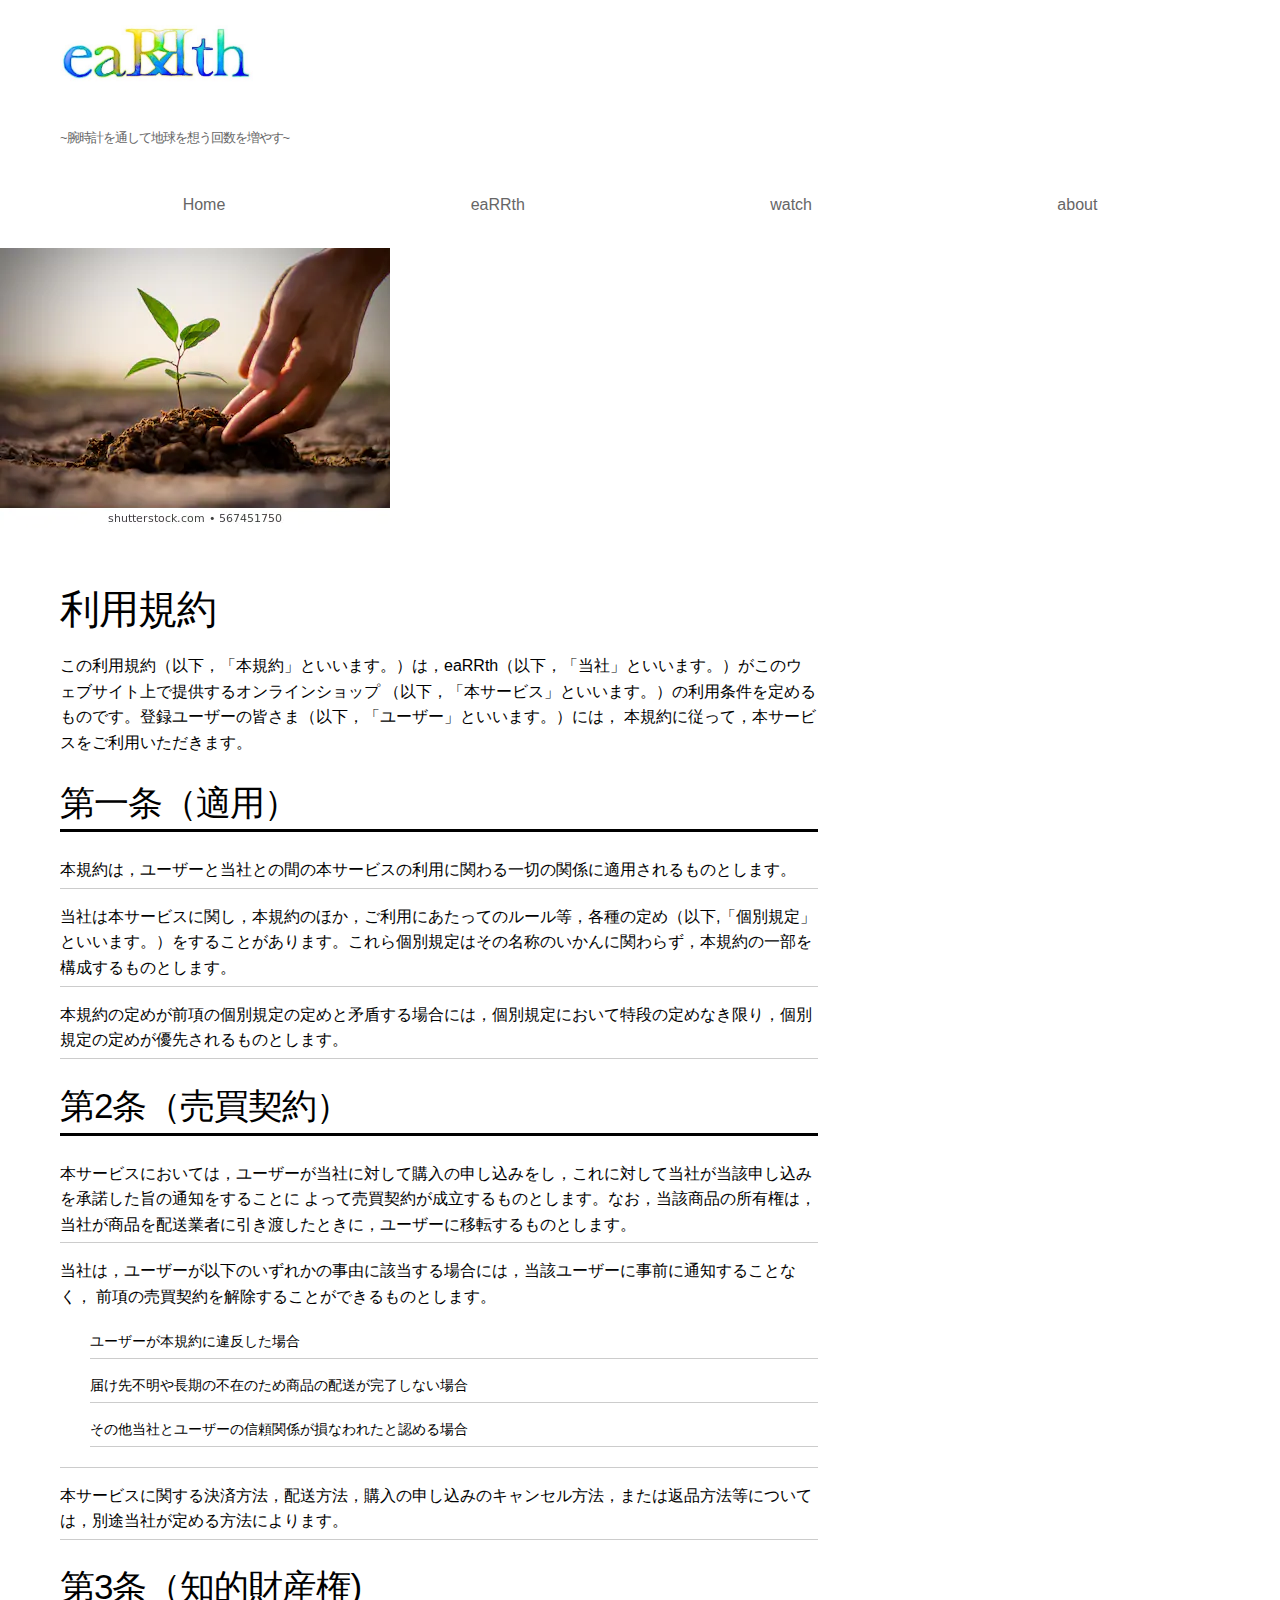
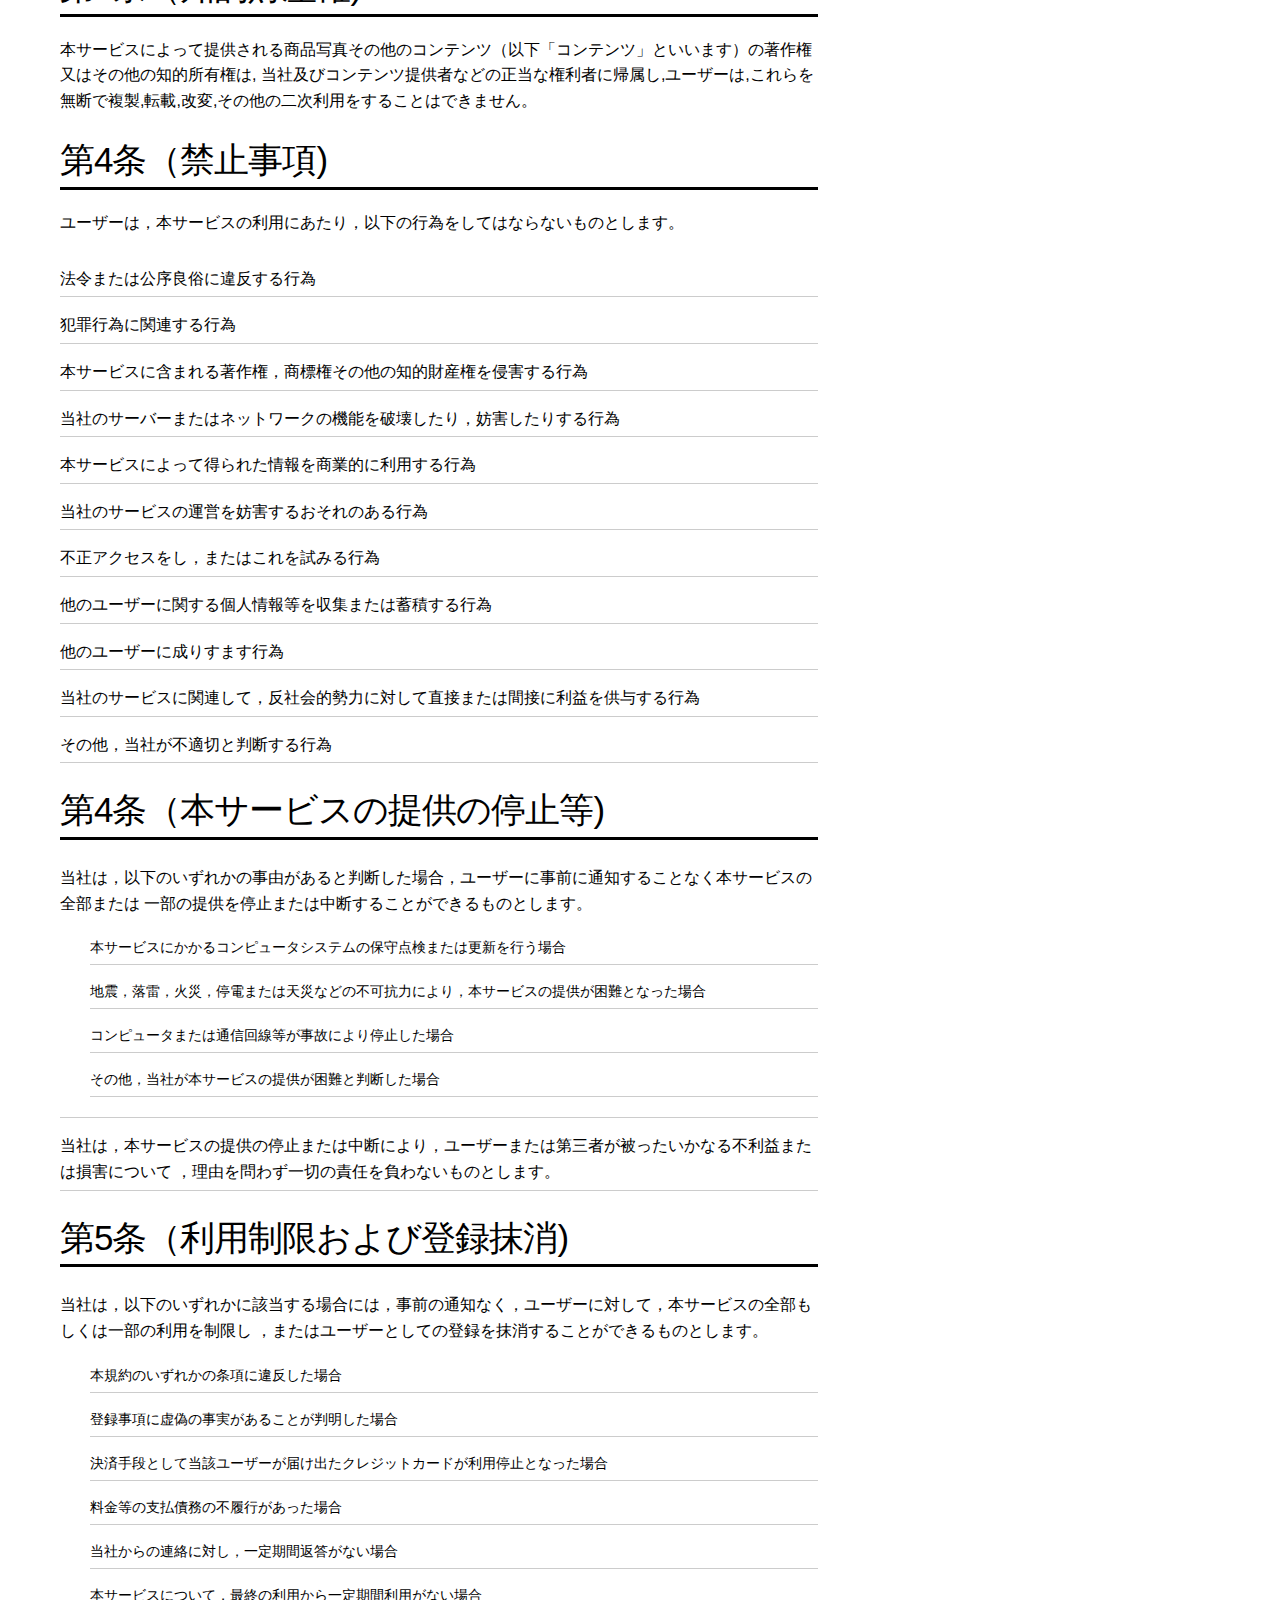
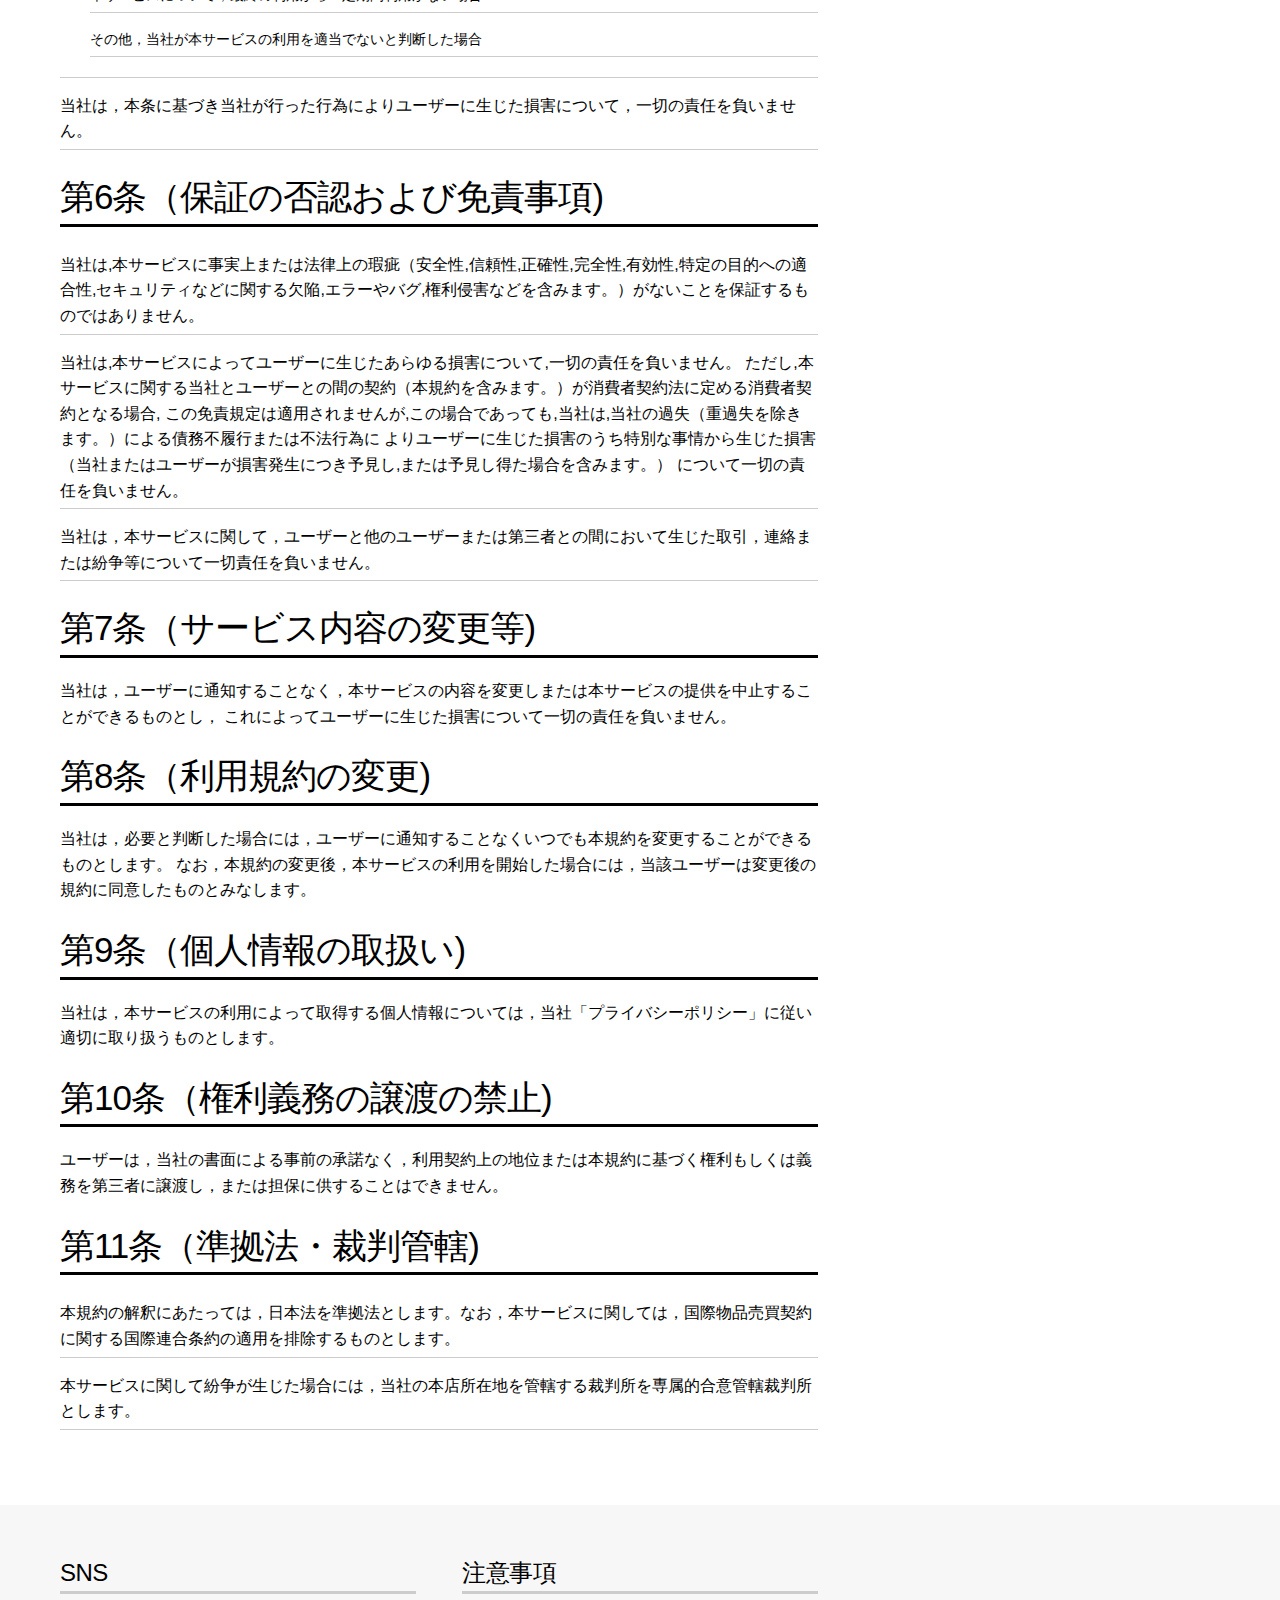
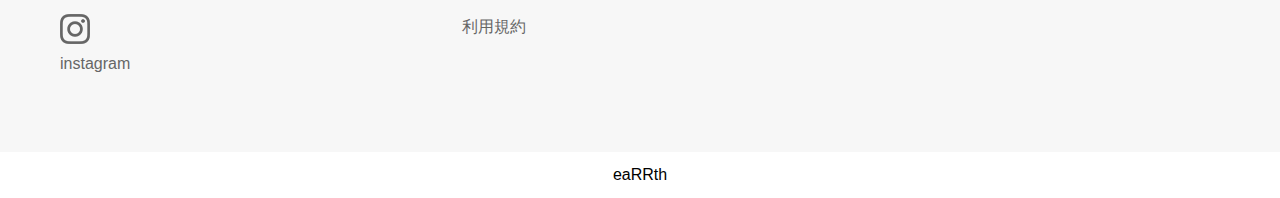
<file: aaterms.html>
<!doctype html>
<html lang="ja">
<head>
<meta charset="UTF-8">
<meta name="viewport" content="width=device-width, initial-scale=1">
  	<title>eaRRth &#8211; 腕時計を通して地球を想う回数を増やす</title>
<link rel="stylesheet" media="all" href="css/ress.min.css" />
<link rel="stylesheet" media="all" href="css/style.css" />
<script src="js/jquery-2.1.4.min.js"></script>
<script src="js/style.js"></script>

<!-- Favicon -->
<link rel="icon" type="image/png" href="img/favicon.png">

</head>
<body>
<header>
<div class="container">
<div class="row">
    <div class="col span-12">
    <div class="head">
        <h1><img src="img/IMG_2859 (1).JPG" alt="watch"width="193" height="100"><a href="index.html"><font size="2" color="">~腕時計を通して地球を想う回数を増やす~</font></a></h1>
	<!--	<div class="telbox">TEL：00-0000-0000</div> -->
        </div>
    </div></div>
<div class="row">
    <div class="col span-12">
        <nav>
        <div id="open"><img src="img/button.png"></div>
        <div id="close"><img src="img/button2.png"></div>
            <div id="navi">
        <ul>
          <li><a href="index.html">Home</a></li>
          <li><a href="eaRRth.html">eaRRth</a></li>
          <li><a href="watch.html">watch</a></li>
          <li><a href="about.html">about</a></li>
            </ul>
                </div>
        </nav>
    </div>
        </div>
    </div>
    </header>

    <div class="mainim">
              <img src="img/植樹.png" alt="サブ画像">
        </div>
        <main>
<div class="container">
<div class="row">
    <div class="col span-8">
    <div class="news">
		<h1>利用規約</h1>
    <p>この利用規約（以下，「本規約」といいます。）は，eaRRth（以下，「当社」といいます。）がこのウェブサイト上で提供するオンラインショップ
      （以下，「本サービス」といいます。）の利用条件を定めるものです。登録ユーザーの皆さま（以下，「ユーザー」といいます。）には，
      本規約に従って，本サービスをご利用いただきます。</p>
      <h2>第一条（適用）</h2>
      <ol>
<li>本規約は，ユーザーと当社との間の本サービスの利用に関わる一切の関係に適用されるものとします。</li>
<li>当社は本サービスに関し，本規約のほか，ご利用にあたってのルール等，各種の定め（以下,「個別規定」といいます。）をすることがあります。これら個別規定はその名称のいかんに関わらず，本規約の一部を構成するものとします。</li>
<li>本規約の定めが前項の個別規定の定めと矛盾する場合には，個別規定において特段の定めなき限り，個別規定の定めが優先されるものとします。</li>
</ol>
<h2>第2条（売買契約）</h2>
<ol>
<li>本サービスにおいては，ユーザーが当社に対して購入の申し込みをし，これに対して当社が当該申し込みを承諾した旨の通知をすることに
  よって売買契約が成立するものとします。なお，当該商品の所有権は，当社が商品を配送業者に引き渡したときに，ユーザーに移転するものとします。</li>
<li>当社は，ユーザーが以下のいずれかの事由に該当する場合には，当該ユーザーに事前に通知することなく，
  前項の売買契約を解除することができるものとします。
<ol>
<li>ユーザーが本規約に違反した場合</li>
<li>届け先不明や長期の不在のため商品の配送が完了しない場合</li>
<li>その他当社とユーザーの信頼関係が損なわれたと認める場合</li>
</ol></li>
<li>本サービスに関する決済方法，配送方法，購入の申し込みのキャンセル方法，または返品方法等については，別途当社が定める方法によります。</li>
</ol>
<h2>第3条（知的財産権)</h2>
<p>本サービスによって提供される商品写真その他のコンテンツ（以下「コンテンツ」といいます）の著作権又はその他の知的所有権は,
  当社及びコンテンツ提供者などの正当な権利者に帰属し,ユーザーは,これらを無断で複製,転載,改変,その他の二次利用をすることはできません。</p>
<h2>第4条（禁止事項)</h2>
<p>ユーザーは，本サービスの利用にあたり，以下の行為をしてはならないものとします。</p>
<ol>
<li>法令または公序良俗に違反する行為</li>
<li>犯罪行為に関連する行為</li>
<li>本サービスに含まれる著作権，商標権その他の知的財産権を侵害する行為</li>
<li>当社のサーバーまたはネットワークの機能を破壊したり，妨害したりする行為</li>
<li>本サービスによって得られた情報を商業的に利用する行為</li>
<li>当社のサービスの運営を妨害するおそれのある行為</li>
<li>不正アクセスをし，またはこれを試みる行為</li>
<li>他のユーザーに関する個人情報等を収集または蓄積する行為</li>
<li>他のユーザーに成りすます行為</li>
<li>当社のサービスに関連して，反社会的勢力に対して直接または間接に利益を供与する行為</li>
<li>その他，当社が不適切と判断する行為</li>
</ol>
<h2>第4条（本サービスの提供の停止等)</h2>
<ol>
<li>当社は，以下のいずれかの事由があると判断した場合，ユーザーに事前に通知することなく本サービスの全部または
  一部の提供を停止または中断することができるものとします。
<ol>
<li>本サービスにかかるコンピュータシステムの保守点検または更新を行う場合</li>
<li>地震，落雷，火災，停電または天災などの不可抗力により，本サービスの提供が困難となった場合</li>
<li>コンピュータまたは通信回線等が事故により停止した場合</li>
<li>その他，当社が本サービスの提供が困難と判断した場合</li>
</ol></li>
<li>当社は，本サービスの提供の停止または中断により，ユーザーまたは第三者が被ったいかなる不利益または損害について
  ，理由を問わず一切の責任を負わないものとします。</li>
</ol>
<h2>第5条（利用制限および登録抹消)</h2>
<ol>
<li>当社は，以下のいずれかに該当する場合には，事前の通知なく，ユーザーに対して，本サービスの全部もしくは一部の利用を制限し
  ，またはユーザーとしての登録を抹消することができるものとします。
<ol>
<li>本規約のいずれかの条項に違反した場合</li>
<li>登録事項に虚偽の事実があることが判明した場合</li>
<li>決済手段として当該ユーザーが届け出たクレジットカードが利用停止となった場合</li>
<li>料金等の支払債務の不履行があった場合</li>
<li>当社からの連絡に対し，一定期間返答がない場合</li>
<li>本サービスについて，最終の利用から一定期間利用がない場合</li>
<li>その他，当社が本サービスの利用を適当でないと判断した場合</li>
</ol></li>
<li>当社は，本条に基づき当社が行った行為によりユーザーに生じた損害について，一切の責任を負いません。</li>
</ol>
<h2>第6条（保証の否認および免責事項)</h2>
<ol>
<li>当社は,本サービスに事実上または法律上の瑕疵（安全性,信頼性,正確性,完全性,有効性,特定の目的への適合性,セキュリティなどに関する欠陥,エラーやバグ,権利侵害などを含みます。）がないことを保証するものではありません。</li>
<li>当社は,本サービスによってユーザーに生じたあらゆる損害について,一切の責任を負いません。
  ただし,本サービスに関する当社とユーザーとの間の契約（本規約を含みます。）が消費者契約法に定める消費者契約となる場合,
  この免責規定は適用されませんが,この場合であっても,当社は,当社の過失（重過失を除きます。）による債務不履行または不法行為に
  よりユーザーに生じた損害のうち特別な事情から生じた損害（当社またはユーザーが損害発生につき予見し,または予見し得た場合を含みます。）
  について一切の責任を負いません。</li>
<li>当社は，本サービスに関して，ユーザーと他のユーザーまたは第三者との間において生じた取引，連絡または紛争等について一切責任を負いません。</li>
</ol>
<h2>第7条（サービス内容の変更等)</h2>
<p>当社は，ユーザーに通知することなく，本サービスの内容を変更しまたは本サービスの提供を中止することができるものとし，
  これによってユーザーに生じた損害について一切の責任を負いません。</p>
<h2>第8条（利用規約の変更)</h2>
<p>当社は，必要と判断した場合には，ユーザーに通知することなくいつでも本規約を変更することができるものとします。
  なお，本規約の変更後，本サービスの利用を開始した場合には，当該ユーザーは変更後の規約に同意したものとみなします。</p>
<h2>第9条（個人情報の取扱い)</h2>
<p>当社は，本サービスの利用によって取得する個人情報については，当社「プライバシーポリシー」に従い適切に取り扱うものとします。</p>
<h2>第10条（権利義務の譲渡の禁止)</h2>
<p>ユーザーは，当社の書面による事前の承諾なく，利用契約上の地位または本規約に基づく権利もしくは義務を第三者に譲渡し，または担保に供することはできません。</p>
<h2>第11条（準拠法・裁判管轄)</h2>
<ol>
<li>本規約の解釈にあたっては，日本法を準拠法とします。なお，本サービスに関しては，国際物品売買契約に関する国際連合条約の適用を排除するものとします。</li>
<li>本サービスに関して紛争が生じた場合には，当社の本店所在地を管轄する裁判所を専属的合意管轄裁判所とします。</li>
</ol>
</div>
</div>
</div>
</div>

</main>


    <footer>
<div class="container">
<div class="row">
    <div class="col span-4">
        <h5>SNS</h5>
        <a href="https://www.instagram.com/earrth.watch/?igshid=vbeks0iuoa2e"><img src="img/in-icon.png" alt="instagram"><p>instagram</p></a>
  </div>
    <div class="col span-4">
      <h5>注意事項</h5>
      <a href="aaterms.html">利用規約</a>
    </div>
    <!--<div class="col span-4">
        <h5>フッター３</h5>
        <p>ここにSNSやテキストなどが入ります。SNSやテキストなどが入ります。</p>
    </div>
  -->
        </div>
</div>
    </footer>
    <div class="copyright">
<div class="container">
<div class="row">
    <div class="col">
    <a>eaRRth</a>

    </div>
        </div>
    </div>
        </div>
<p id="pagetop"><a href="#">TOP</a></p>
</body>
</html>
</file>
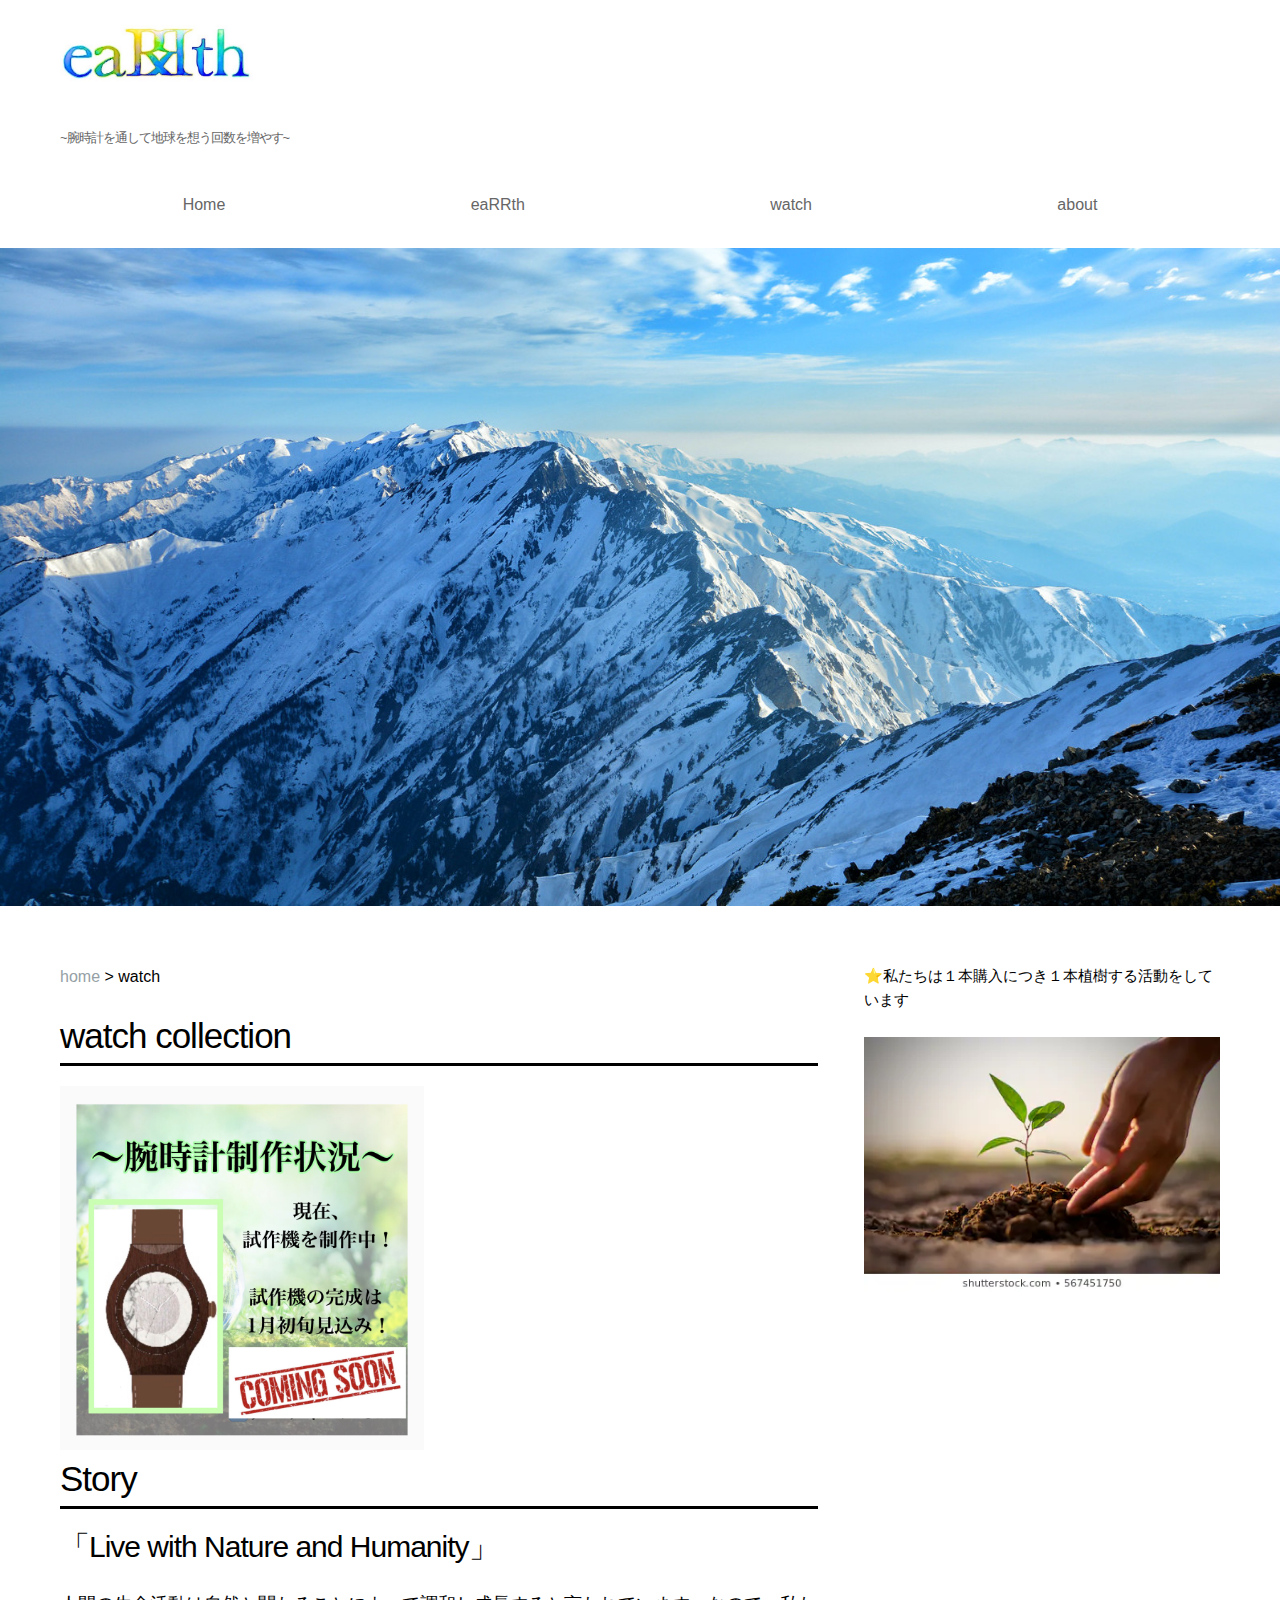
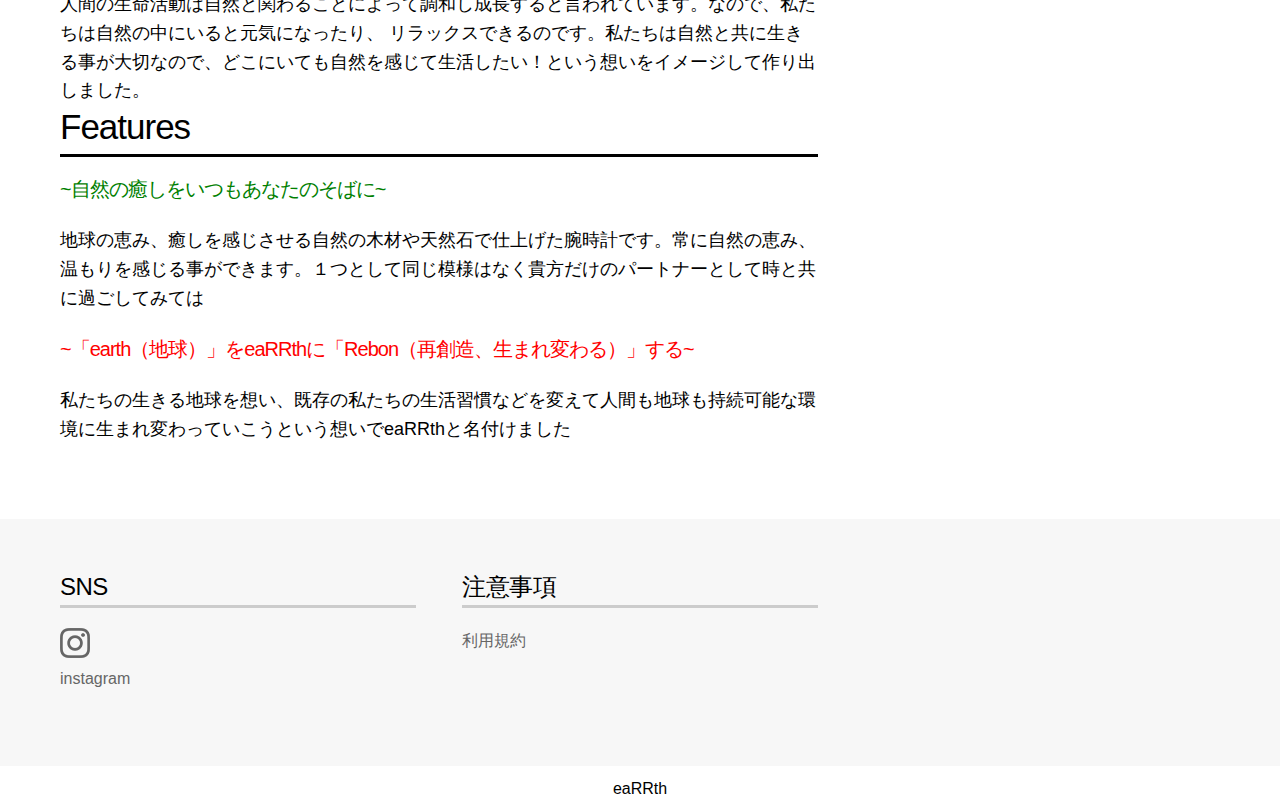
<file: watch.html>
<!doctype html>
<html lang="ja">
    <head>
        <meta charset="UTF-8">
            <meta name="viewport" content="width=device-width, initial-scale=1">
                <title>eaRRth &#8211; 腕時計を通して地球を想う回数を増やす</title>
                <link rel="stylesheet" media="all" href="css/ress.min.css" />
                <link rel="stylesheet" media="all" href="css/style.css" />
                <script src="js/jquery-2.1.4.min.js"></script>
                <script src="js/style.js"></script>
                
                <!-- Favicon -->
                <link rel="icon" type="image/png" href="img/favicon.png">
                    
    </head>
    <body>
        <header>
            <div class="container">
                <div class="row">
                    <div class="col span-12">
                        <div class="head">
                            <h1><img src="img/IMG_2859 (1).JPG" alt="watch"width="193" height="100"><a href="index.html"><font size="2" color="">~腕時計を通して地球を想う回数を増やす~</font></a></h1>
                            <!--	<div class="telbox">TEL：00-0000-0000</div> -->
                        </div>
                    </div></div>
                <div class="row">
                    <div class="col span-12">
                        <nav>
                            <div id="open"><img src="img/button.png"></div>
                            <div id="close"><img src="img/button2.png"></div>
                            <div id="navi">
                                <ul>
                                    <li><a href="index.html">Home</a></li>
                                    <li><a href="eaRRth.html">eaRRth</a></li>
                                    <li><a href="watch.html">watch</a></li>
                                    <li><a href="about.html">about</a></li>
                                </ul>
                            </div>
                        </nav>
                    </div>
                </div>
            </div>
        </header>
        
        <div class="mainim">
            <img src="img/冬山.jpg" alt="サブ画像">
        </div>
        <main>
            <article>
                <div class="container">
                    <div class="row">
                        <div class="col span-8">
                            <div class="breadcrumb">
                                <ul>
                                    <li><a href="index.html">home</a> > watch</li>
                                </ul>
                            </div>
                            
                            <h2 class="underline">watch collection</h2>
                            <!-- 写真コレクション
                            -->
                            <div class="row">
                                <div class="col span-6"><a href="https://ssl.form-mailer.jp/fms/11105c42646598"><img src="img/comingsoon.jpg" alt="watch"></a></div>
                            </div>
                            
                            <h2 class="underline">Story</h2>
                            
                            
                            <h1><p style="font-size:30px" class="has-text-color has-background has-text-align-center has-secondary-color has-background-background-color">
                                「Live with Nature and Humanity」</p></h1>
                            <font size="4">人間の生命活動は自然と関わることによって調和し成長すると言われています。なので、私たちは自然の中にいると元気になったり、
                                リラックスできるのです。私たちは自然と共に生きる事が大切なので、どこにいても自然を感じて生活したい！という想いをイメージして作り出しました。</font>
                            
                            <h2 class="underline">Features</h2>
                            <h1><p style="font-size:20px" class="has-text-color has-background has-text-align-center has-secondary-color has-background-background-color">
                                <font color="green">~自然の癒しをいつもあなたのそばに~</font></p></h1>
                            <p><font size="4">地球の恵み、癒しを感じさせる自然の木材や天然石で仕上げた腕時計です。常に自然の恵み、
                                温もりを感じる事ができます。１つとして同じ模様はなく貴方だけのパートナーとして時と共に過ごしてみては</font></p>
                            
                            <h1><p style="font-size:20px" class="has-text-color has-background has-text-align-center has-secondary-color has-background-background-color">
                                <font color="red">~「earth（地球）」をeaRRthに「Rebon（再創造、生まれ変わる）」する~</font></p></h1>
                            <p><font size="4">私たちの生きる地球を想い、既存の私たちの生活習慣などを変えて人間も地球も持続可能な環境に生まれ変わっていこうという想いでeaRRthと名付けました</font></p>
                            
                            
                        </div>
                        <div class="col span-4">
                            <p style="font-size:15px;">⭐️私たちは１本購入につき１本植樹する活動をしています</p>
                            <a href=""><img src="img/植樹.png" alt="植樹画像"></a>
                        </div>
                    </div> </div>
        </main>
        <footer>
            <div class="container">
                <div class="row">
                    <div class="col span-4">
                        <h5>SNS</h5>
                        <a href="https://www.instagram.com/earrth.watch/?igshid=vbeks0iuoa2e"><img src="img/in-icon.png" alt="instagram"><p>instagram</p></a>
                    </div>
                    <div class="col span-4">
                        <h5>注意事項</h5>
                        <a href="aaterms.html">利用規約</a>
                    </div>
                    <!--<div class="col span-4">
                    <h5>フッター３</h5>
                    <p>ここにSNSやテキストなどが入ります。SNSやテキストなどが入ります。</p>
                    </div>
                    -->
                </div>
            </div>
        </footer>
        <div class="copyright">
            <div class="container">
                <div class="row">
                    <div class="col">
                        <a>eaRRth</a>
                        
                    </div>
                </div>
            </div>
        </div>
        <p id="pagetop"><a href="#">TOP</a></p>
    </body>
</html>
</file>
<file: css/style.css>
/* IMPORT CSS */
@import url("grid.css");

img {
	max-width:100%;
	height: auto;/*高さ自動*/
}
a {
    display:block;
    color: #666;
    text-decoration-line: none;
}
a:hover {
    color: #999;
}
a img:hover {
	opacity: 0.8;
}
.underline {
	border-bottom: 3px solid #000;
	padding-bottom: 0.5rem;
}

/*ヘッダー
-------------------------------------*/
.head {
	display: flex;
    flex-direction: row;
    padding: 1rem 0 0 0;
}

.head h1 {
    padding: 1rem 0;
}
.telbox {
	margin-left: auto;
	font-size: 3.0rem;
	padding: 1rem 0 0 0;
}
nav ul {
	display: flex;
    flex-direction: row;
    justify-content: space-around;
    list-style: none;
	margin-bottom: 1rem;
}
nav li {
    display: block;
    flex: 1 0 auto;
}
nav li a {
    text-decoration: none;
    text-align: center;
}
nav a:hover {
    background-color: #f7f7f7;
}
nav a {
    padding: 1rem;
}

@media screen and (min-width: 768px){
/* PC時はMENUボタンを非表示 */
#open,#close {
    display: none !important;
}

#navi {
    display: block !important;
}
}

@media screen and (max-width: 768px){
.head {
	flex-direction: column;
    text-align: left;
    margin-bottom: 20px;
}
.telbox {
	margin-left: 0;
	text-align: center;
}
.head #open,#close  {
    position: absolute;
    top: 28px;
    right: 12px;
    }
nav ul {
	flex-direction: column;
}

nav li {
	padding-top: 0;
	border-bottom: 1px solid #ccc;
	margin-bottom: 0;
}
/* スマホ時はMENUボタンを表示 */
#open,#close  {
    display: block;
    width: 50px;
    border: none;
    position: absolute;
    top: 20px;
    right: 12px;
}
/* スマホ時はメニューを非表示 */
#navi {
    display: none;
}
}

/*メイン画像
-------------------------------------*/
.mainimg img {
	width: 100vw;
}

/*メインコンテンツ
-------------------------------------*/
main {
    margin: 5rem 0 5rem 0;
}

/*リスト表示 20230523 追加
 -----------------------------------*/
.list1 {
    padding-bottom:10px;
}
.list1 ul li {
    padding:10px 0;
    list-style:inside;
}

/*新着情報
-------------------------------------*/
.news h2 {
    border-bottom: 3px solid #000;
	padding-bottom: 0.5rem;
}
.news li {
    list-style-type: none;
	border-bottom: 1px solid #ccc;
	padding: 0.5rem 0;
}

/*フッター
-------------------------------------*/
footer {
    background-color: #f7f7f7;
    padding: 5rem 0;
}
footer h5 {
    border-bottom: 3px solid #ccc;
}

/*コピーライト
-------------------------------------*/
.copyright {
    text-align: center;
    padding: 1rem 0;
    background-color: #fff;
}
.copyright a {
    color: #000;
    text-decoration: none;
	display: inline-block;
}

/*ページトップへ戻るボタン
-------------------------------------*/
#pagetop {
    position: fixed;
    bottom: 15px;
    right: 15px;
}
#pagetop a {
    display: block;
    background: #000;
    color: #fff;
    width: 50px;
    padding: 10px 5px;
    text-align: center;
}
#pagetop a:hover {
    background: #666;
}
/*パンくずリスト
-----------------------------------*/
.breadcrumb {
    margin: 0 0 1em 0;
    padding: 0;
}
.breadcrumb li {
    list-style-type: none;
}
.breadcrumb li a {
    display: inline-block;
    color: #959fa5;
}
</file>
<file: css/ress.min.css>
/*!
 * ress.css • v1.2.2
 * MIT License
 * github.com/filipelinhares/ress
 */html{box-sizing:border-box;overflow-y:scroll;-webkit-text-size-adjust:100%}*,:after,:before{background-repeat:no-repeat;box-sizing:inherit}:after,:before{text-decoration:inherit;vertical-align:inherit}*{padding:0;margin:0}audio:not([controls]){display:none;height:0}hr{overflow:visible}article,aside,details,figcaption,figure,footer,header,main,menu,nav,section,summary{display:block}summary{display:list-item}small{font-size:80%}[hidden],template{display:none}abbr[title]{border-bottom:1px dotted;text-decoration:none}a{background-color:transparent;-webkit-text-decoration-skip:objects}a:active,a:hover{outline-width:0}code,kbd,pre,samp{font-family:monospace,monospace}b,strong{font-weight:bolder}dfn{font-style:italic}mark{background-color:#ff0;color:#000}sub,sup{font-size:75%;line-height:0;position:relative;vertical-align:baseline}sub{bottom:-.25em}sup{top:-.5em}input{border-radius:0}[role=button],[type=button],[type=reset],[type=submit],button{cursor:pointer}[disabled]{cursor:default}[type=number]{width:auto}[type=search]{-webkit-appearance:textfield}[type=search]::-webkit-search-cancel-button,[type=search]::-webkit-search-decoration{-webkit-appearance:none}textarea{overflow:auto;resize:vertical}button,input,optgroup,select,textarea{font:inherit}optgroup{font-weight:700}button{overflow:visible}[type=button]::-moz-focus-inner,[type=reset]::-moz-focus-inner,[type=submit]::-moz-focus-inner,button::-moz-focus-inner{border-style:0;padding:0}[type=button]::-moz-focus-inner,[type=reset]::-moz-focus-inner,[type=submit]::-moz-focus-inner,button:-moz-focusring{outline:1px dotted ButtonText}[type=reset],[type=submit],button,html [type=button]{-webkit-appearance:button}button,select{text-transform:none}button,input,select,textarea{background-color:transparent;border-style:none;color:inherit}select{-moz-appearance:none;-webkit-appearance:none}select::-ms-expand{display:none}select::-ms-value{color:currentColor}legend{border:0;color:inherit;display:table;max-width:100%;white-space:normal}::-webkit-file-upload-button{-webkit-appearance:button;font:inherit}[type=search]{-webkit-appearance:textfield;outline-offset:-2px}img{border-style:none}progress{vertical-align:baseline}svg:not(:root){overflow:hidden}audio,canvas,progress,video{display:inline-block}@media screen{[hidden~=screen]{display:inherit}[hidden~=screen]:not(:active):not(:focus):not(:target){position:absolute!important;clip:rect(0 0 0 0)!important}}[aria-busy=true]{cursor:progress}[aria-controls]{cursor:pointer}[aria-disabled]{cursor:default}::-moz-selection{background-color:#b3d4fc;color:#000;text-shadow:none}::selection{background-color:#b3d4fc;color:#000;text-shadow:none}
</file>
